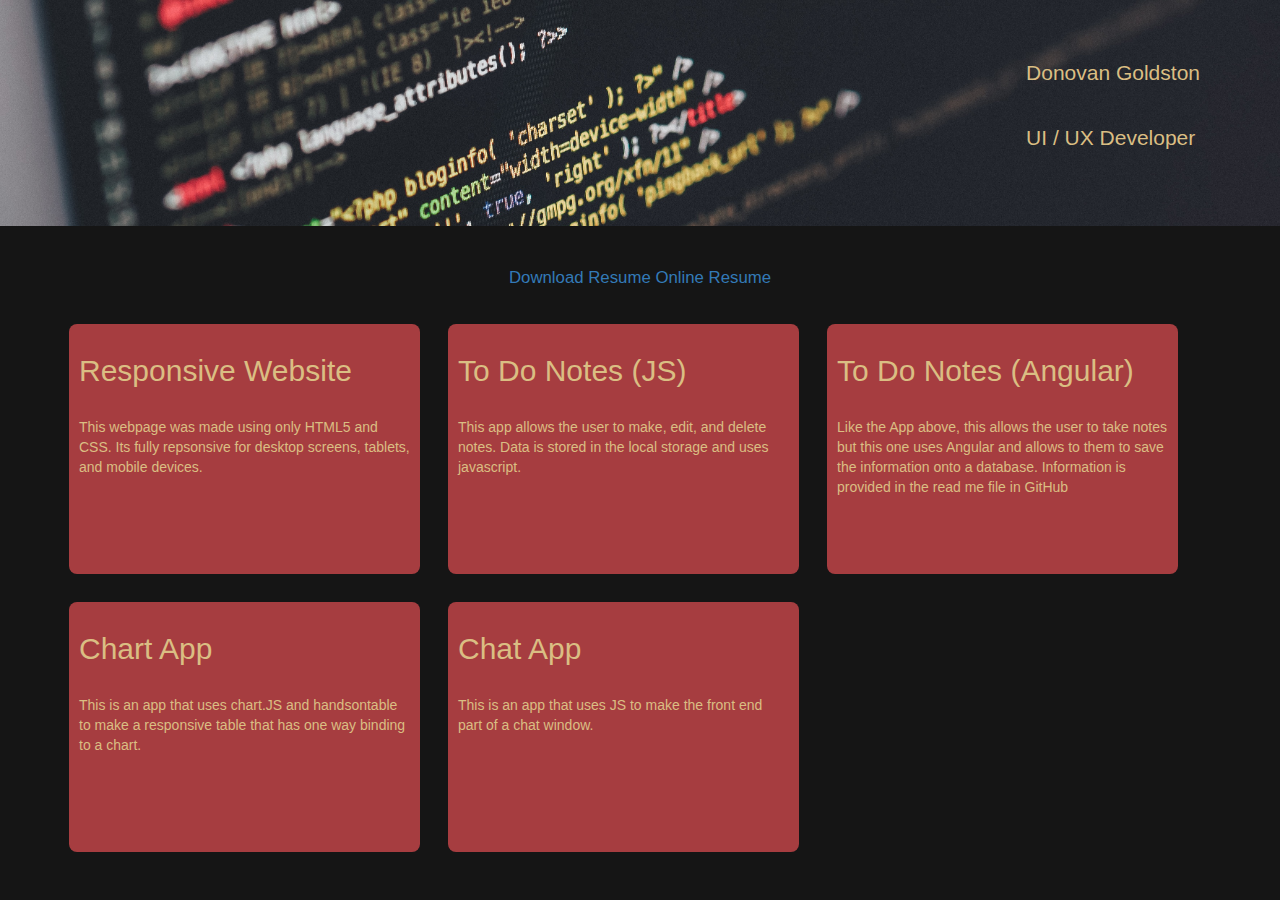
<file: index.html>
<html lang="en"><head>
    <meta charset="utf-8">
    <meta http-equiv="X-UA-Compatible" content="IE=edge">
    <meta name="viewport" content="width=device-width, initial-scale=1">
    <meta name="description" content="">
    <meta name="author" content="">
    <title>Donovan's Samples</title>
    <link href="https://donovankg.github.io/portfolio/bower_components/bootstrap/dist/css/bootstrap.min.css" rel="stylesheet">
    <link rel="stylesheet" href="css/font-awesome.min.css">
    <link href="css/jumbotron.css" rel="stylesheet">
<script type="text/javascript" src="chrome-extension://aadgmnobpdmgmigaicncghmmoeflnamj/ng-inspector.js"></script></head>
<body>
    <div class="jumbotron mt-1">
        <div class="container">
            <span id="owner">
               <p class="titleP mt-3">Donovan Goldston</p>

                <p>UI / UX Developer</p>
            </span>
        </div>
    </div>
    <div class="container">
  <span id="content-description">
    <p><a href="./files/DonovanGoldston.pdf"> Download Resume </a><a href="resume.html">Online Resume</a> 
</p>
  </span>
        <div class="row">
            <div class="col-md-4 box">
                <div class="partOne selectFade baseBox">
                    <h2 class="setTitle">Responsive</h2>
                    <div class="iconBox">
                        <a href="https://donovankg.github.io/responsive-web/" target="_blank"><i class="fa fa-play-circle-o" aria-hidden="true"></i></a>
                        <a href="https://github.com/donovankg/responsive-web" target="_blank"><i class="fa fa-github" aria-hidden="true"></i></a>
                    </div>
                </div>
                <h2>Responsive Website </h2>
                <p>This webpage was made using only HTML5 and CSS. Its fully repsonsive for desktop screens, tablets, and mobile devices.</p>
            </div>
            <div class="col-md-4 box">
                <div class="partTwo selectFade baseBox">
                        <h2 class="setTitle">To Do (JS)</h2>
                    <div class="iconBox">
                        <a href="https://donovankg.github.io/tonote/" target="_blank"><i class="fa fa-play-circle-o" aria-hidden="true"></i></a>
                        <a href="https://github.com/donovankg/tonote" target="_blank"><i class="fa fa-github" aria-hidden="true"></i></a>
                    </div>
                </div>
                <h2>To Do Notes (JS) </h2>
                <p>This app allows the user to make, edit, and delete notes. Data is stored in the local storage and uses javascript.</p>
            </div>
            <div class="col-md-4 box">
                <div class="partThree selectFade baseBox">
                    <h2 class="setTitle">To Do (AngJS)</h2>
                    <div class="iconBox">
                        <a href="https://github.com/donovankg/angular-note" target="_blank"><i class="fa fa-github" aria-hidden="true"></i></a>
                    </div>
                </div>
                <h2>To Do Notes (Angular) </h2>
                <p>Like the App above, this allows the user to take notes but this one uses Angular and allows to them to save the information onto a database. Information is provided in the read me file in GitHub</p>
            </div>
            <div class="col-md-4 box">
                <div class="partFour selectFade baseBox">
                    <h2 class="setTitle">Chart App</h2>
                    <div class="iconBox">
                        <a href="https://donovankg.github.io/chart-app/" target="_blank"><i class="fa fa-play-circle-o" aria-hidden="true"></i></a>
                        <a href="https://github.com/donovankg/chart-app" target="_blank"><i class="fa fa-github" aria-hidden="true"></i></a>
                    </div>
                </div>
                <h2>Chart App </h2>
                <p>This is an app that uses chart.JS and handsontable to make a responsive table that has one way binding to a chart.</p>
            </div>
            <div class="col-md-4 box">
                <div class="partFive selectFade baseBox">
                    <h2 class="setTitle">Chat App</h2>
                    <div class="iconBox">
                        <a href="https://donovankg.github.io/chat-app/" target="_blank"><i class="fa fa-play-circle-o" aria-hidden="true"></i></a>
                        <a href="https://github.com/donovankg/chat-app" target="_blank"><i class="fa fa-github" aria-hidden="true"></i></a>
                    </div>
                </div>
                <h2>Chat App </h2>
                <p>This is an app that uses JS to make the front end part of a chat window.</p>
            </div>
        </div>
    </div>
</body></html>
</file>
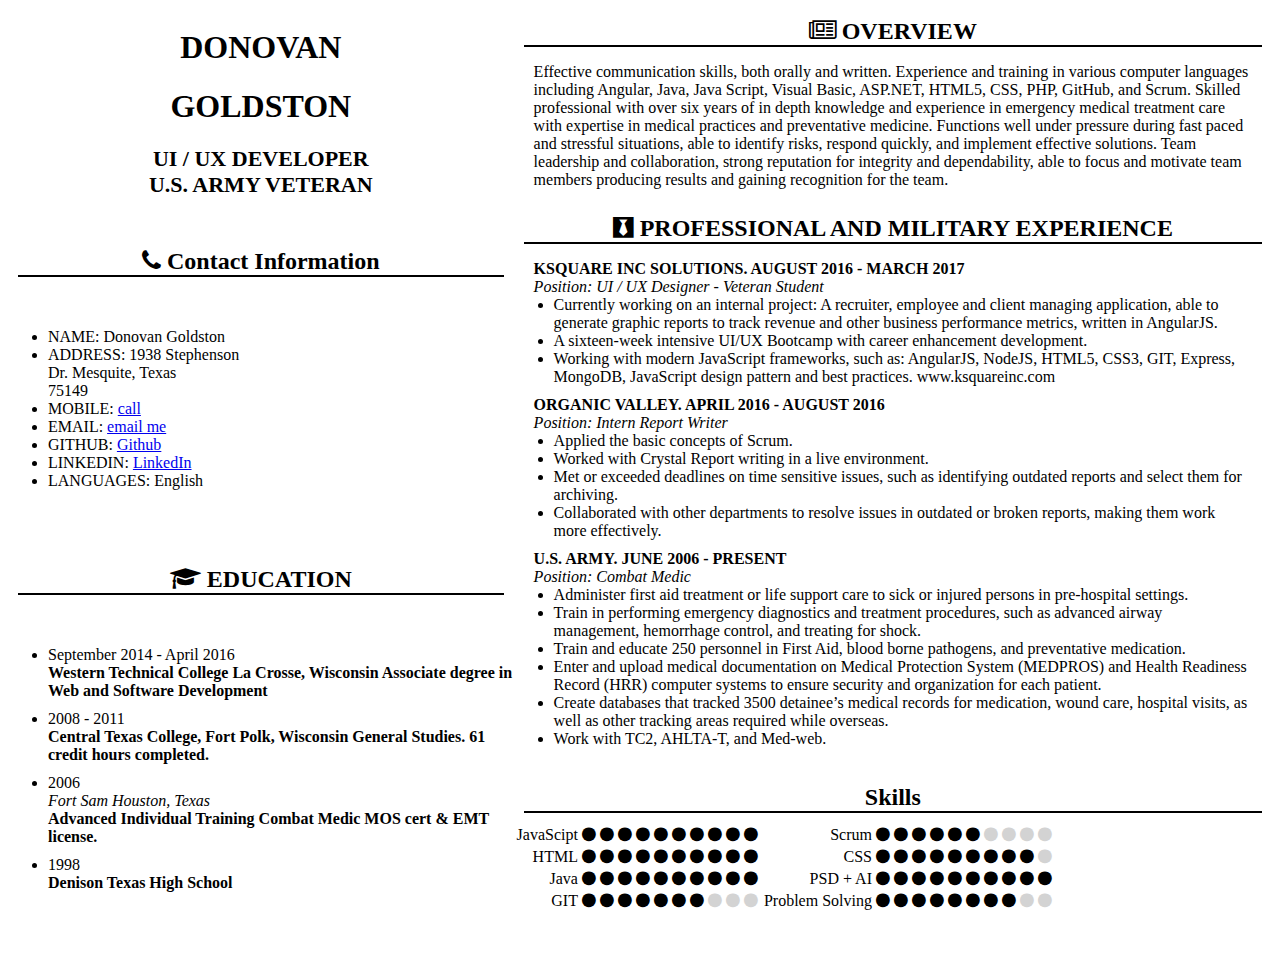
<file: resume.html>
<!DOCTYPE html>
<html>

<head>
    <meta charset="utf-8">
    <title>Donovan Goldston</title>
    <link href="css/resume.css" rel="stylesheet">
    <link rel="stylesheet" href="css/font-awesome.min.css">

</head>

<body>
    <div class="leftSide">


        <header>
            <h1>DONOVAN</h1>
            <h1>GOLDSTON</h1>
            <h1 class="headerTitle">UI / UX DEVELOPER <br>U.S. ARMY VETERAN</h1>
        </header>
        <div class="spacer">
        </div>
        <div class="contact">
            <h2>          <i class="fa fa-phone" aria-hidden="true"></i>
 Contact Information</h2>
 <div class="spacer">
 </div>
            <ul>
                <li>NAME: Donovan Goldston</li>
                <li>ADDRESS: 1938 Stephenson <br>Dr. Mesquite, Texas <br>75149 </li>
                <li>MOBILE: <a href="tel:1-903-271-9192">call</a> </li>
                <li>EMAIL: <a href="mailto:donovangoldston@ksquareinc.com?subject=feedback">email me</a></li>
                <li>GITHUB: <a href=" https://github.com/donovankg">Github</a></li>
                <li>LINKEDIN: <a href="https://www.linkedin.com/in/donovangoldston">LinkedIn</a></li>
                <li>LANGUAGES: English</li>
            </ul>
            <div class="spacer">
            </div>
        </div>
        <div class="edu">

            <div class="spacer">
            </div>

            <h2><i class="fa fa-graduation-cap" aria-hidden="true"></i> EDUCATION</h2>
            <div class="spacer">
            </div>
            <ul>
                <li class="date">September 2014 - April 2016</li>
                <li class="schoolName">Western Technical College La Crosse, Wisconsin Associate degree in Web and Software Development</li>
                <li class="date">2008 - 2011</li>
                <li class="schoolName">Central Texas College, Fort Polk, Wisconsin General Studies. 61 credit hours completed.</li>
                <li class="date">2006</li>
                <li class="loc">Fort Sam Houston, Texas</li>
                <li class="schoolName">Advanced Individual Training Combat Medic MOS cert & EMT license.</li>
                <li class="date">1998</li>
                <li class="schoolName">Denison Texas High School</li>
            </ul>
        </div>
    </div>
    <div class="rightSide">


        <div class="overview">
            <h2>          <i class="fa fa-newspaper-o" aria-hidden="true"></i>
 OVERVIEW</h2>
            <p>Effective communication skills, both orally and written. Experience and training in various computer languages including Angular, Java, Java Script, Visual Basic, ASP.NET, HTML5, CSS, PHP, GitHub, and Scrum. Skilled professional with over
                six years of in depth knowledge and experience in emergency medical treatment care with expertise in medical practices and preventative medicine. Functions well under pressure during fast paced and stressful situations, able to identify
                risks, respond quickly, and implement effective solutions. Team leadership and collaboration, strong reputation for integrity and dependability, able to focus and motivate team members producing results and gaining recognition for the
                team.
            </p>
        </div>

        <div class="exp">

            <h2><i class="fa fa-black-tie" aria-hidden="true"></i> PROFESSIONAL AND MILITARY EXPERIENCE</h2>
            <ul>
                <li class="title">KSQUARE INC SOLUTIONS. AUGUST 2016 - MARCH 2017</li>
                <li class="job">Position: UI / UX Designer - Veteran Student</li>
                <li class="content">Currently working on an internal project: A recruiter, employee and client managing application, able to generate graphic reports to track revenue and other business performance metrics, written in AngularJS.</li>
                <li class="content">A sixteen-week intensive UI/UX Bootcamp with career enhancement development.</li>
                <li class="content">Working with modern JavaScript frameworks, such as: AngularJS, NodeJS, HTML5, CSS3, GIT, Express, MongoDB, JavaScript design pattern and best practices. www.ksquareinc.com</li>
                <li class="title">ORGANIC VALLEY. APRIL 2016 - AUGUST 2016</li>
                <li class="job">Position: Intern Report Writer</li>
                <li class="content">Applied the basic concepts of Scrum.</li>
                <li class="content">Worked with Crystal Report writing in a live environment.</li>
                <li class="content">Met or exceeded deadlines on time sensitive issues, such as identifying outdated reports and select them for archiving.</li>
                <li class="content">Collaborated with other departments to resolve issues in outdated or broken reports, making them work more effectively.</li>
                <li class="title">U.S. ARMY. JUNE 2006 - PRESENT</li>
                <li class="job">Position: Combat Medic</li>
                <li class="content">Administer first aid treatment or life support care to sick or injured persons in pre-hospital settings.</li>
                <li class="content">Train in performing emergency diagnostics and treatment procedures, such as advanced airway management, hemorrhage control, and treating for shock.</li>
                <li class="content">Train and educate 250 personnel in First Aid, blood borne pathogens, and preventative medication.</li>
                <li class="content">Enter and upload medical documentation on Medical Protection System (MEDPROS) and Health Readiness Record (HRR) computer systems to ensure security and organization for each patient. </li>
                <li class="content">Create databases that tracked 3500 detainee’s medical records for medication, wound care, hospital visits, as well as other tracking areas required while overseas.</li>
                <li class="content">Work with TC2, AHLTA-T, and Med-web.</li>
            </ul>
        </div>

        <div class="skills">
            <h2>Skills</h2>
            <div class="skillsSpacer">

            </div>
            <table class="tableSmall">
                <tr>
                    <td>JavaScipt</td>
                    <td>
                        <i class="fa fa-circle" aria-hidden="true"></i>
                        <i class="fa fa-circle" aria-hidden="true"></i>
                        <i class="fa fa-circle" aria-hidden="true"></i>
                        <i class="fa fa-circle" aria-hidden="true"></i>
                        <i class="fa fa-circle" aria-hidden="true"></i>
                        <i class="fa fa-circle" aria-hidden="true"></i>
                        <i class="fa fa-circle" aria-hidden="true"></i>
                        <i class="fa fa-circle" aria-hidden="true"></i>
                        <i class="fa fa-circle" aria-hidden="true"></i>
                        <i class="fa fa-circle" aria-hidden="true"></i>
                    </td>
                </tr>
                <tr>
                    <td>HTML</td>
                    <td>
                        <i class="fa fa-circle" aria-hidden="true"></i>
                        <i class="fa fa-circle" aria-hidden="true"></i>
                        <i class="fa fa-circle" aria-hidden="true"></i>
                        <i class="fa fa-circle" aria-hidden="true"></i>
                        <i class="fa fa-circle" aria-hidden="true"></i>
                        <i class="fa fa-circle" aria-hidden="true"></i>
                        <i class="fa fa-circle" aria-hidden="true"></i>
                        <i class="fa fa-circle" aria-hidden="true"></i>
                        <i class="fa fa-circle" aria-hidden="true"></i>
                        <i class="fa fa-circle" aria-hidden="true"></i>
                    </td>
                </tr>
                <tr>
                    <td>Java</td>
                    <td>
                        <i class="fa fa-circle" aria-hidden="true"></i>
                        <i class="fa fa-circle" aria-hidden="true"></i>
                        <i class="fa fa-circle" aria-hidden="true"></i>
                        <i class="fa fa-circle" aria-hidden="true"></i>
                        <i class="fa fa-circle" aria-hidden="true"></i>
                        <i class="fa fa-circle" aria-hidden="true"></i>
                        <i class="fa fa-circle" aria-hidden="true"></i>
                        <i class="fa fa-circle" aria-hidden="true"></i>
                        <i class="fa fa-circle" aria-hidden="true"></i>
                        <i class="fa fa-circle" aria-hidden="true"></i>
                    </td>
                </tr>
                <tr>
                    <td>GIT</td>
                    <td>
                        <i class="fa fa-circle" aria-hidden="true"></i>
                        <i class="fa fa-circle" aria-hidden="true"></i>
                        <i class="fa fa-circle" aria-hidden="true"></i>
                        <i class="fa fa-circle" aria-hidden="true"></i>
                        <i class="fa fa-circle" aria-hidden="true"></i>
                        <i class="fa fa-circle" aria-hidden="true"></i>
                        <i class="fa fa-circle" aria-hidden="true"></i>
                        <span class="grey"><i class="fa fa-circle" aria-hidden="true"></i>
                    <i class="fa fa-circle" aria-hidden="true"></i>
                    <i class="fa fa-circle" aria-hidden="true"></i></span>
                    </td>
                </tr>
                <tr>
                    <td>Scrum</td>
                    <td>
                        <i class="fa fa-circle" aria-hidden="true"></i>
                        <i class="fa fa-circle" aria-hidden="true"></i>
                        <i class="fa fa-circle" aria-hidden="true"></i>
                        <i class="fa fa-circle" aria-hidden="true"></i>
                        <i class="fa fa-circle" aria-hidden="true"></i>
                        <i class="fa fa-circle" aria-hidden="true"></i>
                        <span class="grey"><i class="fa fa-circle" aria-hidden="true"></i>
                    <i class="fa fa-circle" aria-hidden="true"></i>
                    <i class="fa fa-circle" aria-hidden="true"></i>
                    <i class="fa fa-circle" aria-hidden="true"></i></span>
                    </td>
                </tr>
                <tr>
                    <td>CSS</td>
                    <td>
                        <i class="fa fa-circle" aria-hidden="true"></i>
                        <i class="fa fa-circle" aria-hidden="true"></i>
                        <i class="fa fa-circle" aria-hidden="true"></i>
                        <i class="fa fa-circle" aria-hidden="true"></i>
                        <i class="fa fa-circle" aria-hidden="true"></i>
                        <i class="fa fa-circle" aria-hidden="true"></i>
                        <i class="fa fa-circle" aria-hidden="true"></i>
                        <i class="fa fa-circle" aria-hidden="true"></i>
                        <i class="fa fa-circle" aria-hidden="true"></i>
                        <span class="grey"><i class="fa fa-circle" aria-hidden="true"></i></span>
                    </td>
                </tr>
                <tr>
                    <td>PSD + AI</td>
                    <td>
                        <i class="fa fa-circle" aria-hidden="true"></i>
                        <i class="fa fa-circle" aria-hidden="true"></i>
                        <i class="fa fa-circle" aria-hidden="true"></i>
                        <i class="fa fa-circle" aria-hidden="true"></i>
                        <i class="fa fa-circle" aria-hidden="true"></i>
                        <i class="fa fa-circle" aria-hidden="true"></i>
                        <i class="fa fa-circle" aria-hidden="true"></i>
                        <i class="fa fa-circle" aria-hidden="true"></i>
                        <i class="fa fa-circle" aria-hidden="true"></i>
                        <i class="fa fa-circle" aria-hidden="true"></i>
                    </td>
                </tr>
                <tr>
                    <td>Problem Solving</td>
                    <td>
                        <i class="fa fa-circle" aria-hidden="true"></i>
                        <i class="fa fa-circle" aria-hidden="true"></i>
                        <i class="fa fa-circle" aria-hidden="true"></i>
                        <i class="fa fa-circle" aria-hidden="true"></i>
                        <i class="fa fa-circle" aria-hidden="true"></i>
                        <i class="fa fa-circle" aria-hidden="true"></i>
                        <i class="fa fa-circle" aria-hidden="true"></i>
                        <i class="fa fa-circle" aria-hidden="true"></i>
                        <span class="grey"><i class="fa fa-circle" aria-hidden="true"></i>
                    <i class="fa fa-circle" aria-hidden="true"></i></span>
                    </td>
                </tr>
            </table>
            <table class="tableBig1">
                <tr>
                    <td>JavaScipt</td>
                    <td>
                        <i class="fa fa-circle" aria-hidden="true"></i>
                        <i class="fa fa-circle" aria-hidden="true"></i>
                        <i class="fa fa-circle" aria-hidden="true"></i>
                        <i class="fa fa-circle" aria-hidden="true"></i>
                        <i class="fa fa-circle" aria-hidden="true"></i>
                        <i class="fa fa-circle" aria-hidden="true"></i>
                        <i class="fa fa-circle" aria-hidden="true"></i>
                        <i class="fa fa-circle" aria-hidden="true"></i>
                        <i class="fa fa-circle" aria-hidden="true"></i>
                        <i class="fa fa-circle" aria-hidden="true"></i>
                    </td>
                </tr>
                <tr>
                    <td>HTML</td>
                    <td>
                        <i class="fa fa-circle" aria-hidden="true"></i>
                        <i class="fa fa-circle" aria-hidden="true"></i>
                        <i class="fa fa-circle" aria-hidden="true"></i>
                        <i class="fa fa-circle" aria-hidden="true"></i>
                        <i class="fa fa-circle" aria-hidden="true"></i>
                        <i class="fa fa-circle" aria-hidden="true"></i>
                        <i class="fa fa-circle" aria-hidden="true"></i>
                        <i class="fa fa-circle" aria-hidden="true"></i>
                        <i class="fa fa-circle" aria-hidden="true"></i>
                        <i class="fa fa-circle" aria-hidden="true"></i>
                    </td>
                </tr>
                <tr>
                    <td>Java</td>
                    <td>
                        <i class="fa fa-circle" aria-hidden="true"></i>
                        <i class="fa fa-circle" aria-hidden="true"></i>
                        <i class="fa fa-circle" aria-hidden="true"></i>
                        <i class="fa fa-circle" aria-hidden="true"></i>
                        <i class="fa fa-circle" aria-hidden="true"></i>
                        <i class="fa fa-circle" aria-hidden="true"></i>
                        <i class="fa fa-circle" aria-hidden="true"></i>
                        <i class="fa fa-circle" aria-hidden="true"></i>
                        <i class="fa fa-circle" aria-hidden="true"></i>
                        <i class="fa fa-circle" aria-hidden="true"></i>
                    </td>
                </tr>
                <tr>
                    <td>GIT</td>
                    <td>
                        <i class="fa fa-circle" aria-hidden="true"></i>
                        <i class="fa fa-circle" aria-hidden="true"></i>
                        <i class="fa fa-circle" aria-hidden="true"></i>
                        <i class="fa fa-circle" aria-hidden="true"></i>
                        <i class="fa fa-circle" aria-hidden="true"></i>
                        <i class="fa fa-circle" aria-hidden="true"></i>
                        <i class="fa fa-circle" aria-hidden="true"></i>
                        <span class="grey"><i class="fa fa-circle" aria-hidden="true"></i>
                    <i class="fa fa-circle" aria-hidden="true"></i>
                    <i class="fa fa-circle" aria-hidden="true"></i></span>
                    </td>
                </tr>
              </table>
              <table class="tableBig2">
                <tr>
                    <td>Scrum</td>
                    <td>
                        <i class="fa fa-circle" aria-hidden="true"></i>
                        <i class="fa fa-circle" aria-hidden="true"></i>
                        <i class="fa fa-circle" aria-hidden="true"></i>
                        <i class="fa fa-circle" aria-hidden="true"></i>
                        <i class="fa fa-circle" aria-hidden="true"></i>
                        <i class="fa fa-circle" aria-hidden="true"></i>
                        <span class="grey"><i class="fa fa-circle" aria-hidden="true"></i>
                    <i class="fa fa-circle" aria-hidden="true"></i>
                    <i class="fa fa-circle" aria-hidden="true"></i>
                    <i class="fa fa-circle" aria-hidden="true"></i></span>
                    </td>
                </tr>
                <tr>
                    <td>CSS</td>
                    <td>
                        <i class="fa fa-circle" aria-hidden="true"></i>
                        <i class="fa fa-circle" aria-hidden="true"></i>
                        <i class="fa fa-circle" aria-hidden="true"></i>
                        <i class="fa fa-circle" aria-hidden="true"></i>
                        <i class="fa fa-circle" aria-hidden="true"></i>
                        <i class="fa fa-circle" aria-hidden="true"></i>
                        <i class="fa fa-circle" aria-hidden="true"></i>
                        <i class="fa fa-circle" aria-hidden="true"></i>
                        <i class="fa fa-circle" aria-hidden="true"></i>
                        <span class="grey"><i class="fa fa-circle" aria-hidden="true"></i></span>
                    </td>
                </tr>
                <tr>
                    <td>PSD + AI</td>
                    <td>
                        <i class="fa fa-circle" aria-hidden="true"></i>
                        <i class="fa fa-circle" aria-hidden="true"></i>
                        <i class="fa fa-circle" aria-hidden="true"></i>
                        <i class="fa fa-circle" aria-hidden="true"></i>
                        <i class="fa fa-circle" aria-hidden="true"></i>
                        <i class="fa fa-circle" aria-hidden="true"></i>
                        <i class="fa fa-circle" aria-hidden="true"></i>
                        <i class="fa fa-circle" aria-hidden="true"></i>
                        <i class="fa fa-circle" aria-hidden="true"></i>
                        <i class="fa fa-circle" aria-hidden="true"></i>
                    </td>
                </tr>
                <tr>
                    <td>Problem Solving</td>
                    <td>
                        <i class="fa fa-circle" aria-hidden="true"></i>
                        <i class="fa fa-circle" aria-hidden="true"></i>
                        <i class="fa fa-circle" aria-hidden="true"></i>
                        <i class="fa fa-circle" aria-hidden="true"></i>
                        <i class="fa fa-circle" aria-hidden="true"></i>
                        <i class="fa fa-circle" aria-hidden="true"></i>
                        <i class="fa fa-circle" aria-hidden="true"></i>
                        <i class="fa fa-circle" aria-hidden="true"></i>
                        <span class="grey"><i class="fa fa-circle" aria-hidden="true"></i>
                    <i class="fa fa-circle" aria-hidden="true"></i></span>
                    </td>
                </tr>
            </table>
        </div>
    </div>
    <footer>
    </footer>

</body>

</html>
</file>
<file: css/jumbotron.css>
/* Move down content because we have a fixed that is 50px tall */

body {
    padding-bottom: 20px;
    background: #151515; 

    height: 100vh;
}

#main-description {
   text-align: center;
   font-size: 1.2em;
}
.jumbotron {
    background-image: url("https://donovankg.github.io/portfolio/assets/img/background.jpg");
    background-size: cover;
   color: #DABE83;
}
#owner {
   color: #DABE83;
   font-size: 2.0em;
   float: right;
}

#content-description {
   text-align: center;
   font-size: 1.2em;
}


.fa {
    font-size: 2.0em;
}

.box {
   height: 250px;
   background: #A63D40;
   border-radius: 8px;
   margin: 1em;
   width: 30%;
    padding:0 !important;
}
.baseBox{
    background-size: 100% 100%;
    position: absolute;
    height: 100%;
    width: 100%;
    opacity: .0;
}
.partOne{
    background-image: url("https://donovankg.github.io/portfolio/assets/img/ballons.png");
    
}

.selectFade{
    transition: opacity 0.3s;
    border-radius: 8px;
    -webkit-transition: opacity .5s ease-in-out;
}
.selectFade:hover{
    opacity: 1;
}


.partTwo{
    background-image: url("https://donovankg.github.io/portfolio/assets/img/sand.png");
}

.partThree{
     background-image: url("https://donovankg.github.io/portfolio/assets/img/notes-angular.png");
}
.partFour{
     background-image: url("https://donovankg.github.io/portfolio/assets/img/chart.png");
}
.iconBox{
    position: absolute;
    top: 10%;
    right: 10%;
}
h1, h2, p{
    color: #DABE83;
    padding: 10px;
}
i{
   color: #DABE83;
}
.setTitle{
    top: 70%;
    position: absolute;
}
footer{
    position: relative;
    left: 0;
    bottom: 0;
    height: 100px;
    width: 100%;
    background-color: #05154A;
    opacity: .4;
}

footer{
    position: fixed;
    height: 70px;
}
.main-title {
 margin: .5em auto;
}
@media screen and (max-width: 480px) {
    .setTitle{
        top: 60%;
    }
    .jumbotron{
        padding: 5px;
    }
    .jumbotron h1{
        margin-top: 5px;
    }
    .jumbotron p{
        font-size: 18px;
    }
    h1{
        font-size: 26px;
    }

}
</file>
<file: css/resume.css>
body {
    overflow: auto;
}
.date{
  margin: 10px 0 0 0;
}
.schoolName{
  margin: 0;
  font-weight: bold;
  list-style: none;
}
.loc{
  margin: 0;
  font-style: italic;
  list-style: none;

}
.grey {
    color: lightgrey;
}

header {
    text-align: center;
}

.headerTitle {
    font-size: 22px;
}

h2 {
    text-align: center;
    margin: 10px;
    border-bottom: 2px solid black;
}

.contact {}

.title {
    font-size: 16px;
    margin: 10px 0 0 0;
    font-weight: bold;
    list-style: none;
}

.content {
    margin: 0 0 0 20px;
}

.job {
    list-style: none;
    font-style: italic;
}

.edu {}

.leftSide {
    float: left;
    width: 40%;
}

.rightSide {
    margin: 0 auto;
    width: 60%;
    float: right;
}

.overview {
    float: right;
}

.overview p {
    padding: 0 20px 10px 20px;
    /*background: red;*/
}

.exp ul {
    padding: 0 20px 10px 20px;
}

.spacer {
    height: 25px;
    /*background: red;*/
}
.skills{
  align-content: center;
}
.skills ul {
    list-style: none;
}

footer {
    padding: 20px;
    text-align: center;
    clear: both;
}

.borders {
    padding: 0 3px 0 3px;
    margin: 0 3px 0 3px;
    border-left: 2px solid black;
    border-right: 2px solid black;
}

td {
    text-align: right;
}

.tableSmall {
    display: none;
}

.tableBig1 {
    float: left;
}

.tableBig2 {
    float: left;
}
@media screen and (max-width: 930px) {
    .tableSmall {
        display: inline;
        ;
    }
    .tableBig1 {
        display: none;
    }
    .tableBig2 {
        display: none;
    }
}
@media screen and (max-width: 680px) {

    .leftSide {
        float: left;
        width: 100%;
    }
    .rightSide {
        margin: 0 auto;
        width: 100%;
        float: left;
    }
    .spacer {
        height: 0;
    }
}
</file>
